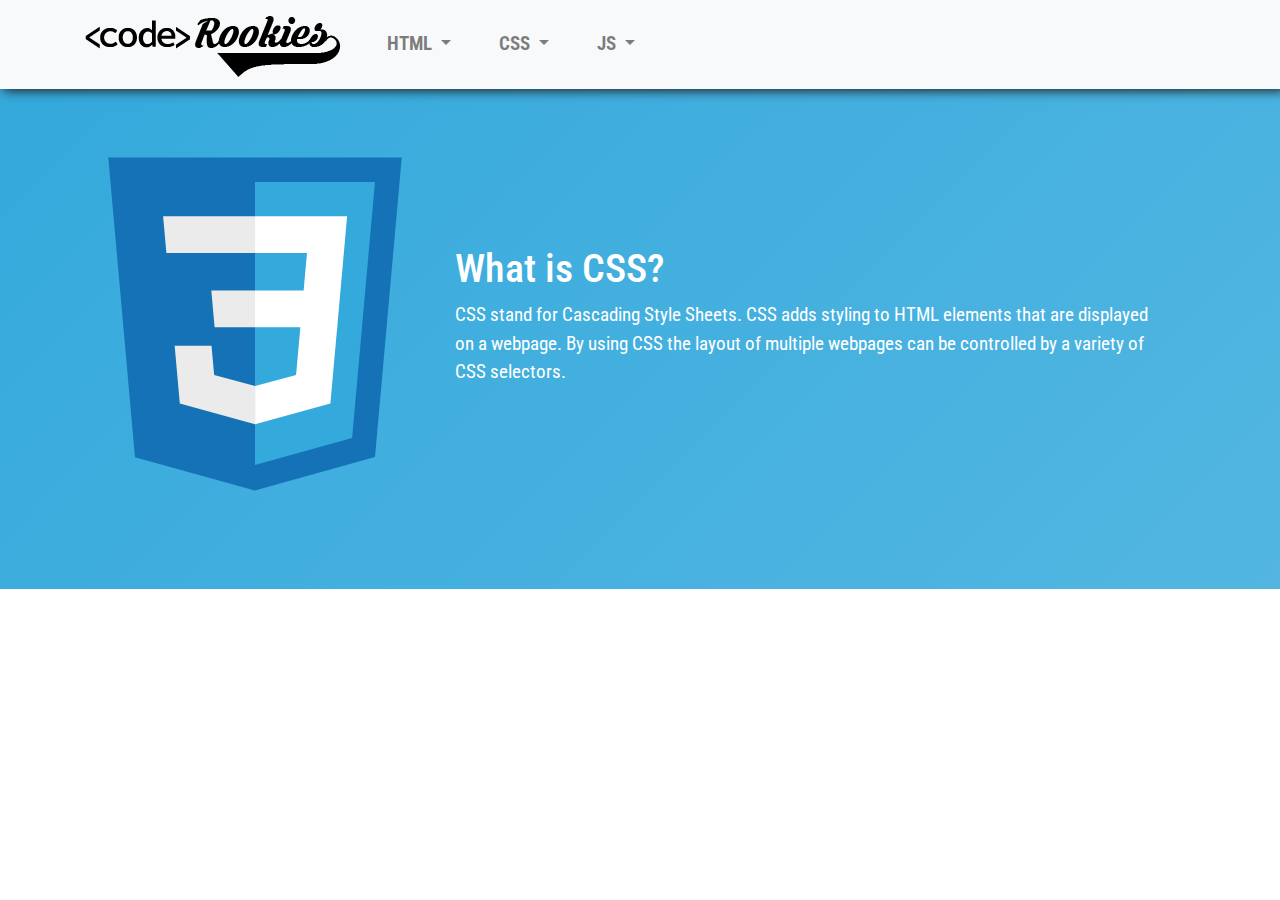
<file: css.html>
<!DOCTYPE html>
<html lang="en">

<head>
  <title>codeRookies - Programming Resources For Beginners</title>
  <meta charset="utf-8">
  <meta name="viewport" content="width=device-width, initial-scale=1">
  <link rel="stylesheet" href="css/bootstrap.min.css">
  <link rel="stylesheet" href="css/style.css">

  <link href="https://fonts.googleapis.com/css?family=Roboto+Condensed:300,400,700" rel="stylesheet">
  <link rel="stylesheet" href="css/animate.css">
  <link rel="stylesheet" href="css/stagger.css">
</head>

<body>
  <!-- Test NavBar -->
  <nav class="navbar navbar-expand-lg navbar-light bg-light">
      <div class="container nav-wrapper">
        <a class="navbar-brand" href="index.html"><img src="img/coderookies-logo.png" alt="Click to return to code rookies home"></a>
  
        <div class="collapse navbar-collapse" id="navbarSupportedContent">
          <ul class="navbar-nav mr-auto">
            <li class="nav-item dropdown html-link">
              <a class="nav-link dropdown-toggle" href="#" id="navbarDropdown" role="button" data-toggle="dropdown" aria-haspopup="true"
                aria-expanded="false">
                HTML
              </a>
              <div class="dropdown-menu" aria-labelledby="navbarDropdown">
                <a class="dropdown-item" href="html.html">About HTML</a>
                <a class="dropdown-item" href="#">HTML Basics</a>
                <div class="dropdown-divider"></div>
                <a class="dropdown-item" href="#">HTML Resources</a>
                <a class="dropdown-item" href="#">Free HTML Courses</a>
              </div>
            </li>
            
            <li class="nav-item dropdown css-link">
              <a class="nav-link dropdown-toggle" href="#" id="navbarDropdown" role="button" data-toggle="dropdown" aria-haspopup="true"
                aria-expanded="false">
                CSS
              </a>
              <div class="dropdown-menu" aria-labelledby="navbarDropdown">
                <a class="dropdown-item" href="css.html">About CSS</a>
                <a class="dropdown-item" href="#">CSS Basics</a>
                <div class="dropdown-divider"></div>
                <a class="dropdown-item" href="#">CSS Resources</a>
                <a class="dropdown-item" href="#">Free CSS Courses</a>
              </div>
            </li>
            
            <li class="nav-item dropdown js-link">
              <a class="nav-link dropdown-toggle" href="#" id="navbarDropdown" role="button" data-toggle="dropdown" aria-haspopup="true"
                aria-expanded="false">
                JS
              </a>
              <div class="dropdown-menu" aria-labelledby="navbarDropdown">
                <a class="dropdown-item" href="js.html">About JavaScript</a>
                <a class="dropdown-item" href="#">JavaScript Basics</a>
                <div class="dropdown-divider"></div>
                <a class="dropdown-item" href="#">JavaScript Resources</a>
                <a class="dropdown-item" href="#">Free JavaScript Courses</a>
              </div>
            </li>
          </ul>
        </div>
      </div>
    </nav>

  <div id="content">
    <div class="banner banner-css">
      <div class="container">
        <div class="row full-width align-items-center">
          <div class="col-md-4 animated fadeInLeft">
            <img class="img-fluid" src="img/css3-original.svg" alt="CSS 3 Logo">
          </div>
          <div class="col-md-8 animated fadeInRight">
            <h1>What is CSS?</h1>
            <p>CSS stand for Cascading Style Sheets. CSS adds styling
            to HTML elements that are displayed on a webpage.
            By using CSS the layout of multiple webpages can be controlled by a variety of CSS selectors.</p>
          </div>
        </div>
      </div>
    </div>

    

  <script src="js/jquery-slim.min.js"></script>
  <script src="js/bootstrap.bundle.min.js"></script>
  <!-- This includes popper.js -->

</body>

</html>
</file>
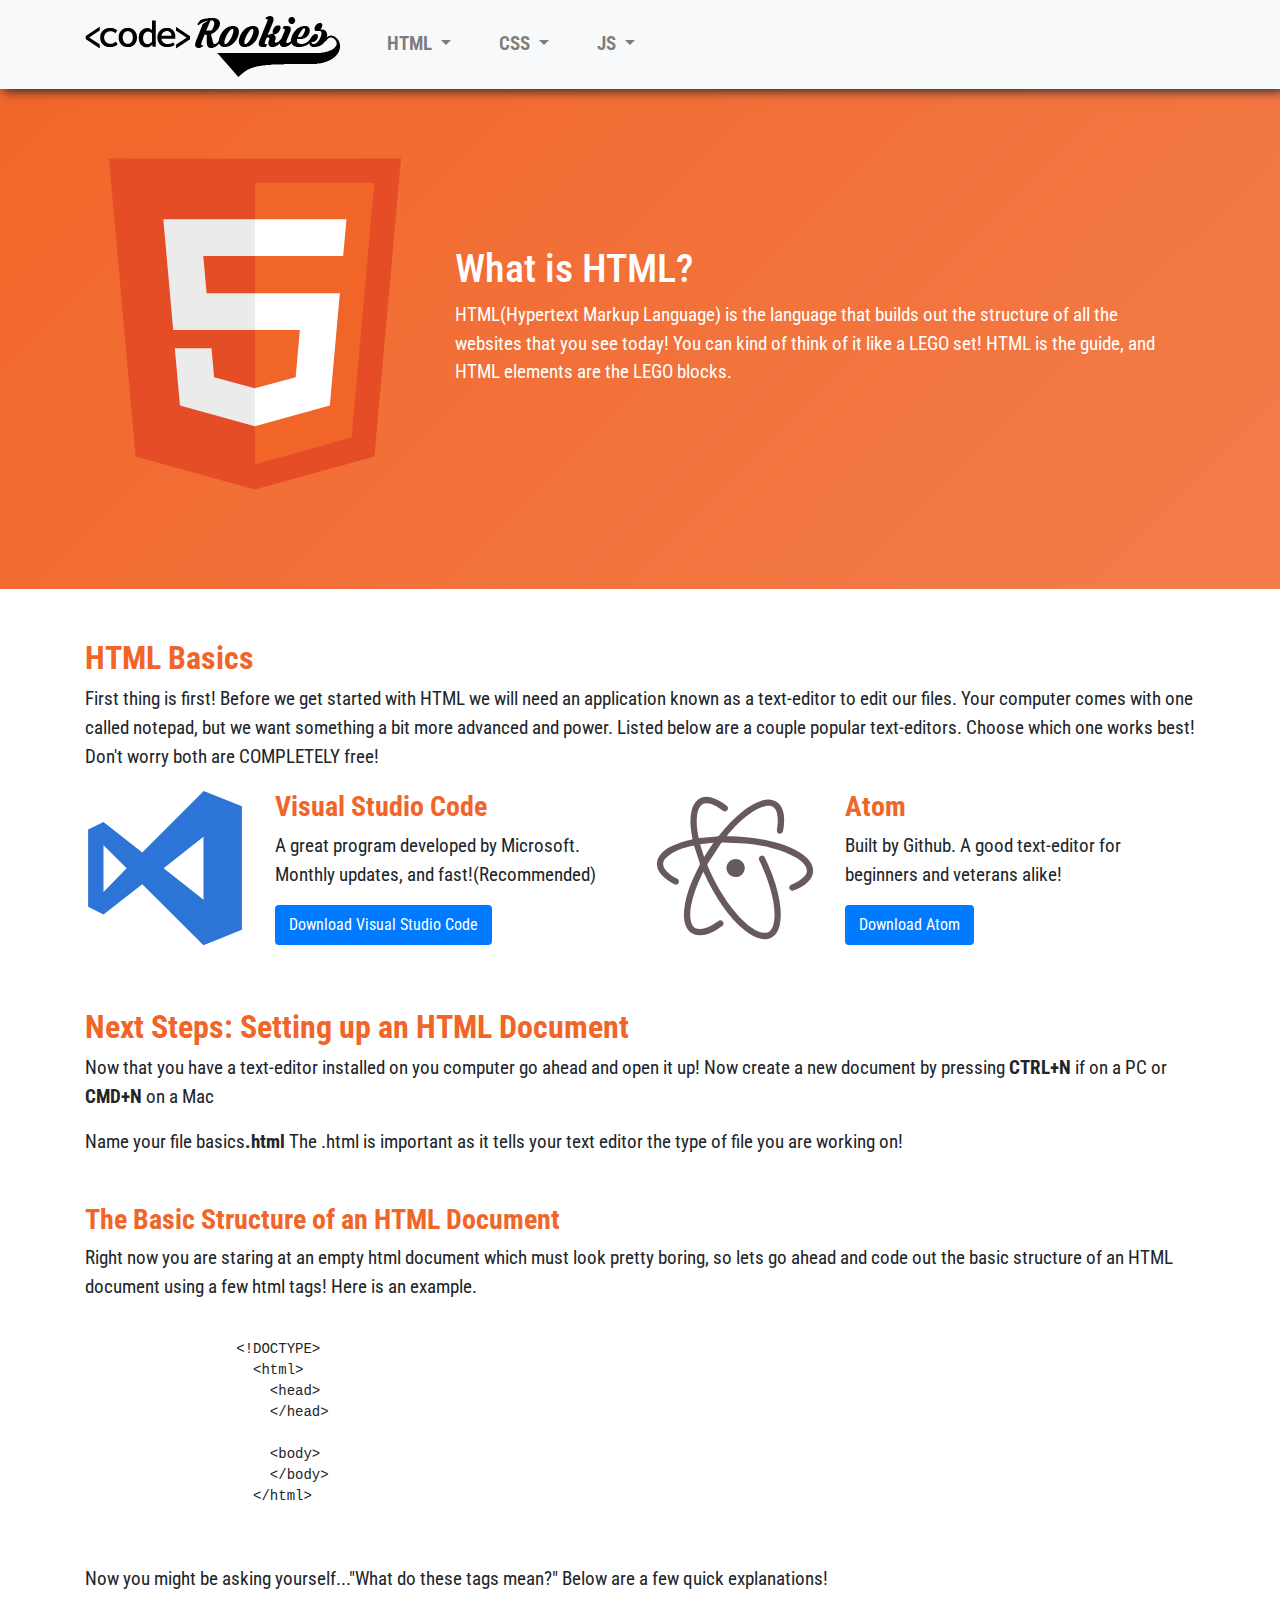
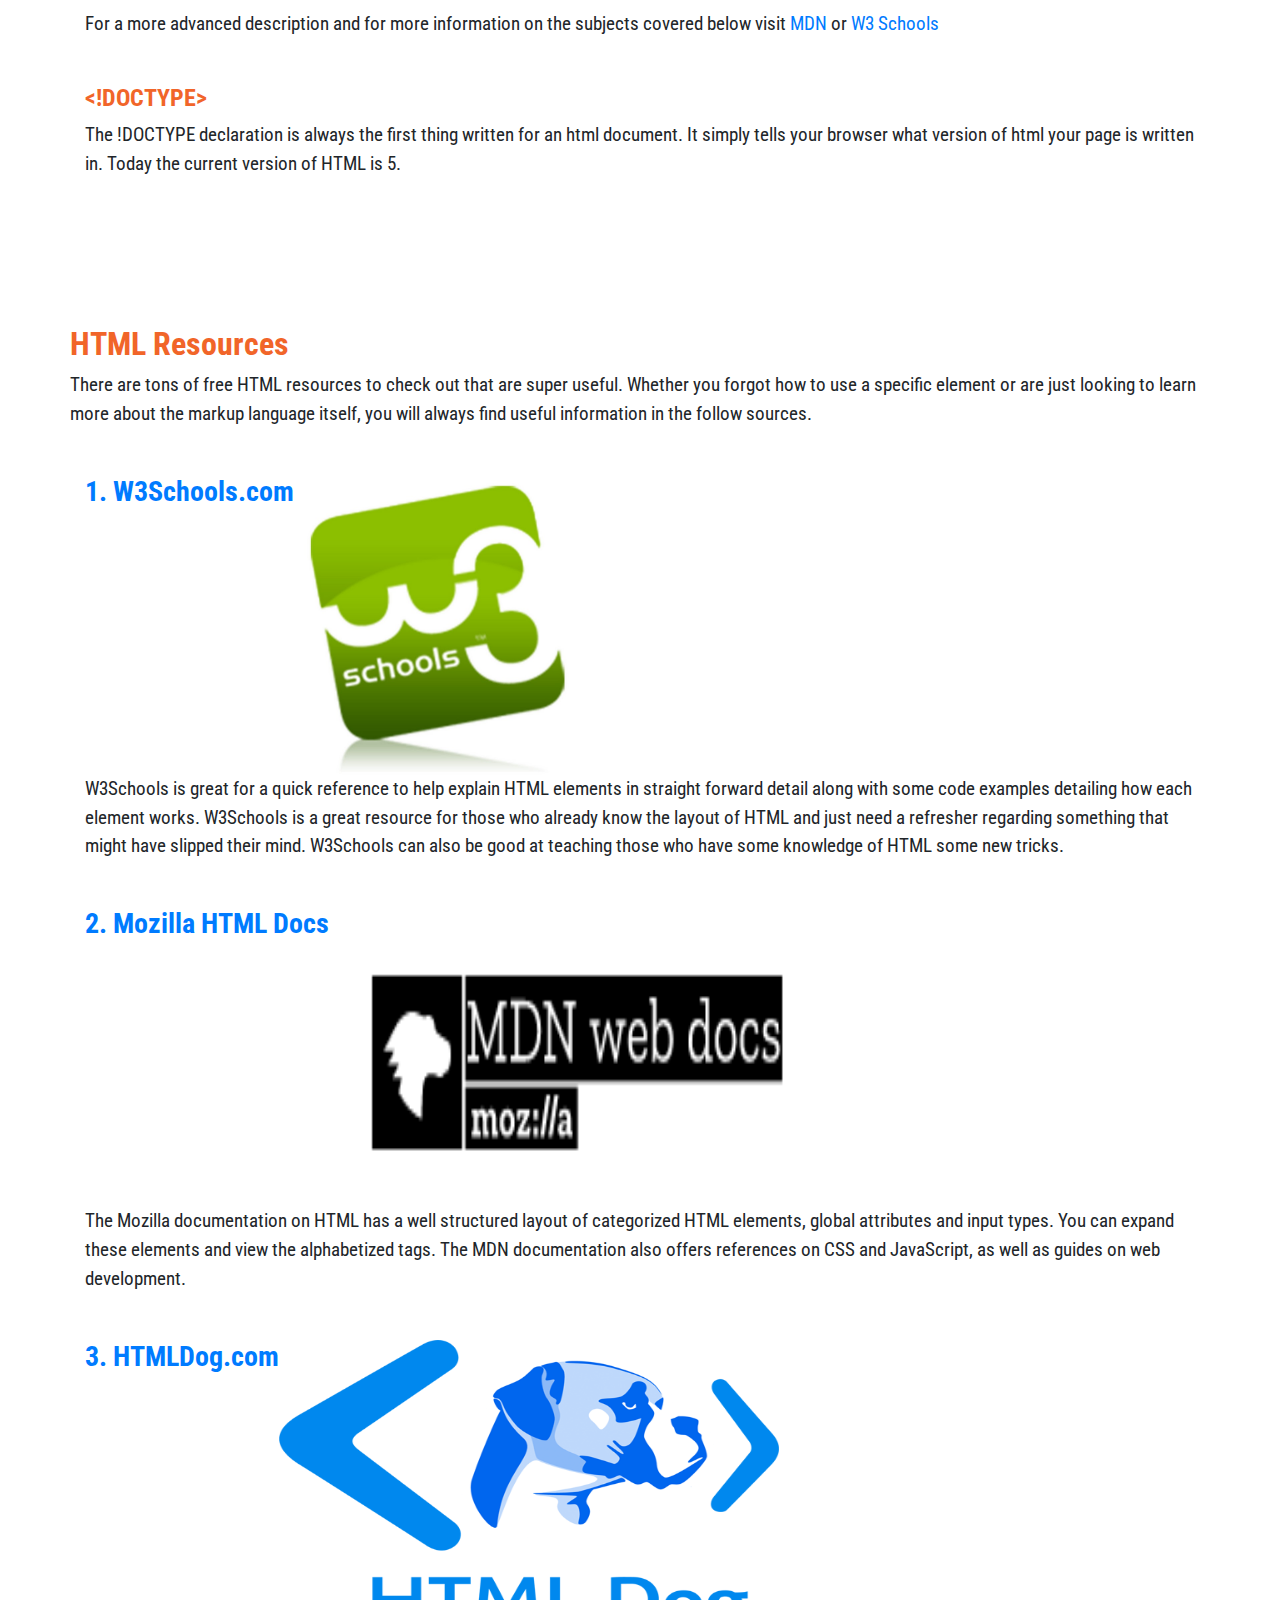
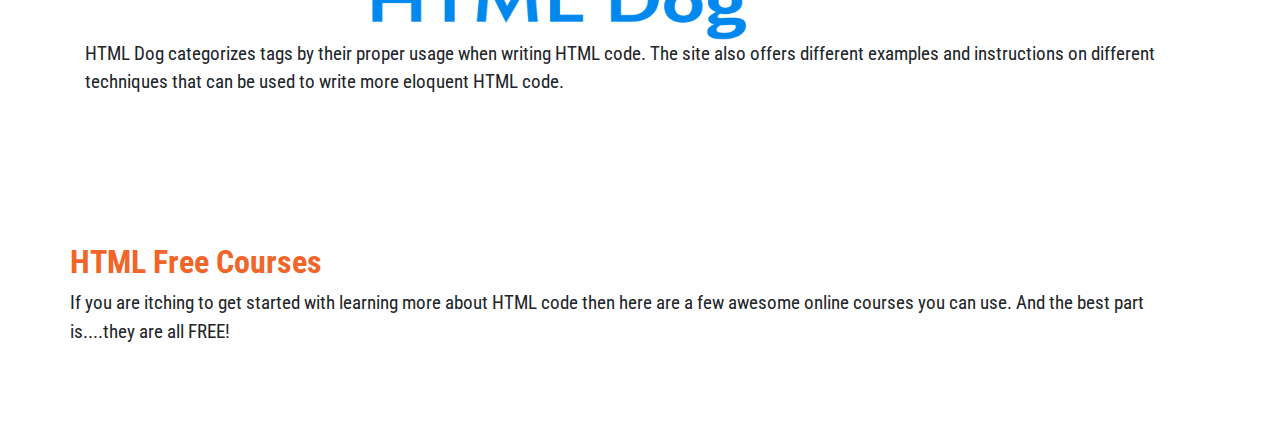
<file: html.html>
<!DOCTYPE html>
<html lang="en">
<head>
  <title>codeRookies - Programming Resources For Beginners</title>
  <meta charset="utf-8">
  <meta name="viewport" content="width=device-width, initial-scale=1">
  <link rel="stylesheet" href="css/bootstrap.min.css">
  <link rel="stylesheet" href="css/style.css">

  <link href="https://fonts.googleapis.com/css?family=Roboto+Condensed:300,400,700" rel="stylesheet">
  <link rel="stylesheet" href="css/animate.css">
  <link rel="stylesheet" href="css/stagger.css">
</head>

<body id="html-page">
  <!-- Test NavBar -->
  <nav class="navbar navbar-expand-lg navbar-light bg-light">
      <div class="container nav-wrapper">
        <a class="navbar-brand" href="index.html"><img src="img/coderookies-logo.png" alt="Click to return to code rookies home"></a>
  
        <div class="collapse navbar-collapse" id="navbarSupportedContent">
          <ul class="navbar-nav mr-auto">
            <li class="nav-item dropdown html-link">
              <a class="nav-link dropdown-toggle" href="#" id="navbarDropdown" role="button" data-toggle="dropdown" aria-haspopup="true"
                aria-expanded="false">
                HTML
              </a>
              <div class="dropdown-menu" aria-labelledby="navbarDropdown">
                <a class="dropdown-item" href="html.html">About HTML</a>
                <a class="dropdown-item" href="html.html#html-basics">HTML Basics</a>
                <div class="dropdown-divider"></div>
                <a class="dropdown-item" href="html.html#html-resources">HTML Resources</a>
                <a class="dropdown-item" href="#">Free HTML Courses</a>
              </div>
            </li>
            
            <li class="nav-item dropdown css-link">
              <a class="nav-link dropdown-toggle" href="#" id="navbarDropdown" role="button" data-toggle="dropdown" aria-haspopup="true"
                aria-expanded="false">
                CSS
              </a>
              <div class="dropdown-menu" aria-labelledby="navbarDropdown">
                <a class="dropdown-item" href="css.html">About CSS</a>
                <a class="dropdown-item" href="#">CSS Basics</a>
                <div class="dropdown-divider"></div>
                <a class="dropdown-item" href="#">CSS Resources</a>
                <a class="dropdown-item" href="#">Free CSS Courses</a>
              </div>
            </li>
            
            <li class="nav-item dropdown js-link">
              <a class="nav-link dropdown-toggle" href="#" id="navbarDropdown" role="button" data-toggle="dropdown" aria-haspopup="true"
                aria-expanded="false">
                JS
              </a>
              <div class="dropdown-menu" aria-labelledby="navbarDropdown">
                <a class="dropdown-item" href="js.html">About JavaScript</a>
                <a class="dropdown-item" href="#">JavaScript Basics</a>
                <div class="dropdown-divider"></div>
                <a class="dropdown-item" href="#">JavaScript Resources</a>
                <a class="dropdown-item" href="#">Free JavaScript Courses</a>
              </div>
            </li>
          </ul>
        </div>
      </div>
    </nav>

  <div id="content">
    <div class="banner banner-html">
      <div class="container">
        <div class="row full-width align-items-center">
          <div class="col-md-4 animated fadeInLeft">
            <img class="img-fluid" src="img/html5-original.svg" alt="HTML 5 Logo">
          </div>
          <div class="col-md-8 animated fadeInRight">
            <h1>What is HTML?</h1>
            <p>HTML(Hypertext Markup Language) is the language that builds out the structure of all the websites that you see today! You can kind of think of it like a LEGO set! HTML is the guide, and HTML elements are the LEGO blocks.</p>
          </div>
        </div>
      </div>
    </div>

    <div id="html-basics">
      <div class="container content-section">
        <div class="row">
          <div class="col-12">
              <h2>HTML Basics</h2>
              <p>First thing is first! Before we get started with HTML we will need an application known as a text-editor to edit our files. Your computer comes with one called notepad, but we want something a bit more advanced and power. Listed below are a couple popular text-editors. Choose which one works best! Don't worry both are COMPLETELY free!</p>
          </div>
          <div class="col-md-6">
            <div class="row align-items-center">
              <div class="col-4">
                <img src="img/visualstudio-plain.svg" alt="Visual Studio Code">
              </div>
              <div class="col-8">
                <h3>Visual Studio Code</h3>
                <p>A great program developed by Microsoft. Monthly updates, and fast!(Recommended)</p>
                <a href="https://code.visualstudio.com/" class="btn btn-primary">Download Visual Studio Code</a>
              </div>
            </div>
          </div>

          <div class="col-md-6">
            <div class="row align-items-center">
              <div class="col-4">
                <img src="img/atom-original.svg" alt="Atom Code Editor">
              </div>
              <div class="col-8">
                <h3>Atom</h3>
                <p>Built by Github. A good text-editor for beginners and veterans alike!</p>
                <a href="https://atom.io/" class="btn btn-primary">Download Atom</a>
              </div>
            </div>
          </div>
        </div>

        <div class="row">
          <div class="col">
            <h2>Next Steps: Setting up an HTML Document</h2>
            <p>Now that you have a text-editor installed on you computer go ahead and open it up! Now create a new document by pressing <strong>CTRL+N</strong> if on a PC or <strong>CMD+N</strong> on a Mac</p>
            <p>Name your file basics<strong>.html</strong> The .html is important as it tells your text editor the type of file you are working on!</p>
          </div>
        </div>

        <div class="row">
          <div class="col-12">
            <h3>The Basic Structure of an HTML Document</h3>
            <p>Right now you are staring at an empty html document which must look pretty boring, so lets go ahead and code out the basic structure of an HTML document using a few html tags! Here is an example.</p>
            <pre>
              <code>
                  <span class="token tag"><span class="token tag"><span class="token punctuation">&lt;</span>!DOCTYPE</span><span class="token punctuation">&gt;</span></span>
                    <span class="token tag"><span class="token tag"><span class="token punctuation">&lt;</span>html</span><span class="token punctuation">&gt;</span></span>
                      <span class="token tag"><span class="token tag"><span class="token punctuation">&lt;</span>head</span><span class="token punctuation">&gt;</span></span>
                      <span class="token tag"><span class="token tag"><span class="token punctuation">&lt;</span>/head</span><span class="token punctuation">&gt;</span></span>

                      <span class="token tag"><span class="token tag"><span class="token punctuation">&lt;</span>body</span><span class="token punctuation">&gt;</span></span>
                      <span class="token tag"><span class="token tag"><span class="token punctuation">&lt;</span>/body</span><span class="token punctuation">&gt;</span></span>
                    <span class="token tag"><span class="token tag"><span class="token punctuation">&lt;</span>/html</span><span class="token punctuation">&gt;</span></span>
              </code>
            </pre>
          </div>
          <div class="col-12">
              <p>Now you might be asking yourself..."What do these tags mean?" Below are a few quick explanations!</p>
              <p>For a more advanced description and for more information on the subjects covered below visit <a href="https://developer.mozilla.org/en-US/docs/Glossary/">MDN</a> or <a href="https://www.w3schools.com/tags">W3 Schools</a></p>
          </div>
        </div>

        <div class="row">
          <div class="col-12">
            <h4><span class="token tag"><span class="token tag"><span class="token punctuation">&lt;</span>!DOCTYPE</span><span class="token punctuation">&gt;</span></span></h4>
            <p>The !DOCTYPE declaration is always the first thing written for an html document. It simply tells your browser what version of html your page is written in. Today the current version of HTML is 5.</p>
          </div>
        </div>
      </div>
    </div>

    <div id="html-resources">
      <div class="container content-section">
          <div class="row">
              <h2>HTML Resources</h2>
              <p>There are tons of free HTML resources to check out that are super useful. Whether you forgot how to use a specific element or are just looking to learn more about the markup language itself, you will always find useful information in the follow sources.</p>
          </div> 

      <div class="col">
        <div class="row">
          <h3><a href="https://www.w3schools.com/">1. W3Schools.com</a></h3>
          <img src="img/wc3.jpg" alt="wc3" class="reference-resize">
          <p>W3Schools is great for a quick reference to help explain HTML elements in straight forward detail along with some code examples detailing how each element works. W3Schools is a great resource for those who already know the layout of HTML and just need a refresher regarding something that might have slipped their mind. W3Schools can also be good at teaching those who have some knowledge of HTML some new tricks.</p>
          </div>
        </div> 

        <div class="col">
         <div class="row">
          <h3><a href="https://developer.mozilla.org/en-US/docs/Web/HTML">2. Mozilla HTML Docs</a></h3>
          <img src="img/MDN.png" alt="MDN" class="reference-resize2">
          <p>The Mozilla documentation on HTML has a well structured layout of categorized HTML elements, global attributes and input types. You can expand these elements and view the alphabetized tags. The MDN documentation also offers references on CSS and JavaScript, as well as guides on web development.</p>
          </div>
        </div> 

        <div class="col">
         <div class="row">
          <h3><a href="http://www.htmldog.com/references/html/tags/">3. HTMLDog.com</a></h3>
          <img src="img/htmldog.png" alt="HTMLDog" class="reference-resize2">
          <p>HTML Dog categorizes tags by their proper usage when writing HTML code. The site also offers different examples and instructions on different techniques that can be used to write more eloquent HTML code.</p>
          </div>
        </div> 
      </div>
    </div>  

    <div id="html-courses">
      <div class="container content-section">
        <div class="row">
          <h2>HTML Free Courses</h2>  
          <p>If you are itching to get started with learning more about HTML code then here are a few awesome online courses you can use. And the best part is....they are all FREE!</p>
        </div>
      </div>

    </div>
   <!-- <object data="html-resources.html"></object> -->
  </div>
  <script src="js/jquery-slim.min.js"></script>
  <script src="js/bootstrap.bundle.min.js"></script>
  <!-- This includes popper.js -->

</body>

</html>
</file>
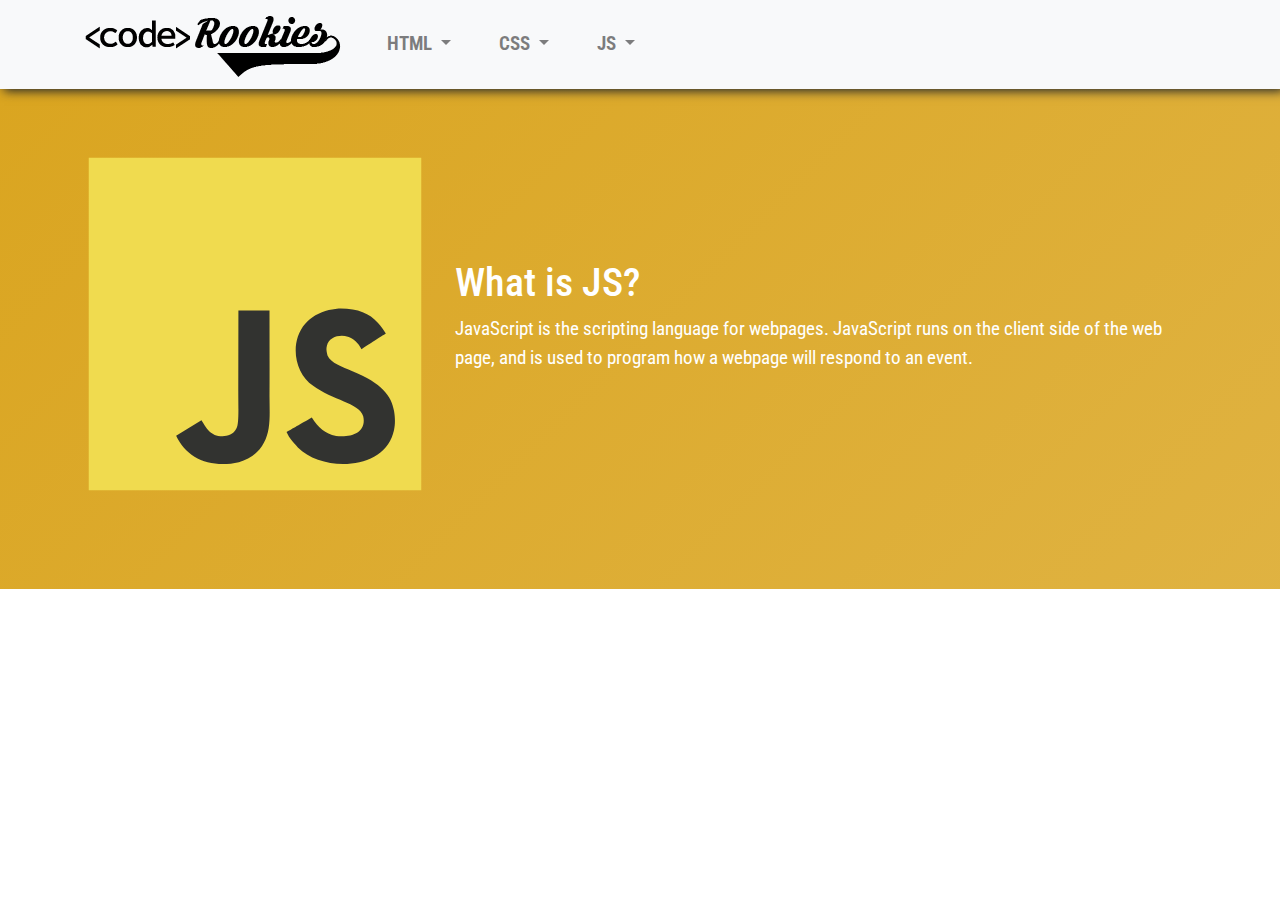
<file: js.html>
<!DOCTYPE html>
<html lang="en">

<head>
  <title>codeRookies - Programming Resources For Beginners</title>
  <meta charset="utf-8">
  <meta name="viewport" content="width=device-width, initial-scale=1">
  <link rel="stylesheet" href="css/bootstrap.min.css">
  <link rel="stylesheet" href="css/style.css">

  <link href="https://fonts.googleapis.com/css?family=Roboto+Condensed:300,400,700" rel="stylesheet">
  <link rel="stylesheet" href="css/animate.css">
  <link rel="stylesheet" href="css/stagger.css">
</head>

<body>
  <!-- Test NavBar -->
  <nav class="navbar navbar-expand-lg navbar-light bg-light">
      <div class="container nav-wrapper">
        <a class="navbar-brand" href="index.html"><img src="img/coderookies-logo.png" alt="Click to return to code rookies home"></a>
  
        <div class="collapse navbar-collapse" id="navbarSupportedContent">
          <ul class="navbar-nav mr-auto">
            <li class="nav-item dropdown html-link">
              <a class="nav-link dropdown-toggle" href="#" id="navbarDropdown" role="button" data-toggle="dropdown" aria-haspopup="true"
                aria-expanded="false">
                HTML
              </a>
              <div class="dropdown-menu" aria-labelledby="navbarDropdown">
                <a class="dropdown-item" href="html.html">About HTML</a>
                <a class="dropdown-item" href="#">HTML Basics</a>
                <div class="dropdown-divider"></div>
                <a class="dropdown-item" href="#">HTML Resources</a>
                <a class="dropdown-item" href="#">Free HTML Courses</a>
              </div>
            </li>
            
            <li class="nav-item dropdown css-link">
              <a class="nav-link dropdown-toggle" href="#" id="navbarDropdown" role="button" data-toggle="dropdown" aria-haspopup="true"
                aria-expanded="false">
                CSS
              </a>
              <div class="dropdown-menu" aria-labelledby="navbarDropdown">
                <a class="dropdown-item" href="css.html">About CSS</a>
                <a class="dropdown-item" href="#">CSS Basics</a>
                <div class="dropdown-divider"></div>
                <a class="dropdown-item" href="#">CSS Resources</a>
                <a class="dropdown-item" href="#">Free CSS Courses</a>
              </div>
            </li>
            
            <li class="nav-item dropdown js-link">
              <a class="nav-link dropdown-toggle" href="#" id="navbarDropdown" role="button" data-toggle="dropdown" aria-haspopup="true"
                aria-expanded="false">
                JS
              </a>
              <div class="dropdown-menu" aria-labelledby="navbarDropdown">
                <a class="dropdown-item" href="js.html">About JavaScript</a>
                <a class="dropdown-item" href="#">JavaScript Basics</a>
                <div class="dropdown-divider"></div>
                <a class="dropdown-item" href="#">JavaScript Resources</a>
                <a class="dropdown-item" href="#">Free JavaScript Courses</a>
              </div>
            </li>
          </ul>
        </div>
      </div>
    </nav>

  <div id="content">
    <div class="banner banner-js">
      <div class="container">
        <div class="row full-width align-items-center">
          <div class="col-md-4 animated fadeInLeft">
            <img class="img-fluid" src="img/javascript-original.svg" alt="HTML 5 Logo">
          </div>
          <div class="col-md-8 animated fadeInRight">
            <h1>What is JS?</h1>
            <p>JavaScript is the scripting language for webpages. 
            JavaScript runs on the client side of the web page, and is used to program how a webpage will respond to an event.</p>
          </div>
        </div>
      </div>
    </div>

    

  <script src="js/jquery-slim.min.js"></script>
  <script src="js/bootstrap.bundle.min.js"></script>
  <!-- This includes popper.js -->

</body>

</html>
</file>
<file: css/style.css>
html {
	width: 100%;
    overflow-x: hidden;
    height: 100%;
}

body {
	font-family: 'Roboto Condensed', sans-serif;
	display: flex;
	flex-direction: column;
	min-height: 100vh;
}

p { font-size: 1.2rem; }

.row { padding-bottom: 30px; }

.reference-resize{
	height: 300px;
	width: 300px;
}

.reference-resize2{
	height: 300px;
	width: 500px;
}

nav { box-shadow: 4px 2px 10px; }


.banner {
	width: 100vw;
    height: 50vh;
    min-height: 500px;
	color: #fff;
	background: linear-gradient(-45deg, #EE7752, #E73C7E, #23A6D5, #23D5AB);
	background-size: 400% 400%;
	-webkit-animation: Gradient 15s ease infinite;
	-moz-animation: Gradient 15s ease infinite;
	animation: Gradient 15s ease infinite;
}

.banner-html {
	width: 100vw;
    height: 50vh;
    min-height: 500px;
	color: #fff;
	background: linear-gradient(-45deg, rgba(241, 102, 42, 0.4), rgba(241, 102, 42, 0.6), rgba(241, 102, 42, 0.8), rgba(241, 102, 42, 1));
	background-size: 400% 400%;
	-webkit-animation: Gradient 15s ease infinite;
	-moz-animation: Gradient 15s ease infinite;
	animation: Gradient 15s ease infinite;
}

.banner-css {
	width: 100vw;
    height: 50vh;
    min-height: 500px;
	color: #fff;
	background: linear-gradient(-45deg, rgba(52, 169, 220, 0.4), rgba(52, 169, 220, 0.6), rgba(52, 169, 220, 0.8), rgba(52, 169, 220, 1));
	background-size: 400% 400%;
	-webkit-animation: Gradient 15s ease infinite;
	-moz-animation: Gradient 15s ease infinite;
	animation: Gradient 15s ease infinite;
}

.banner-js {
	width: 100vw;
    height: 50vh;
    min-height: 500px;
	color: #fff;
	background: linear-gradient(-45deg, rgba(218, 165, 32, 0.4), rgba(218, 165, 32, 0.6), rgba(218, 165, 32, 0.8), rgba(218, 165, 32, 1));
	background-size: 400% 400%;
	-webkit-animation: Gradient 15s ease infinite;
	-moz-animation: Gradient 15s ease infinite;
	animation: Gradient 15s ease infinite;
}


.banner .container { 
	display: flex;
	align-items: center;
	height: 100%;
}

.banner .child { 
	width: 225px;
}

.basicsContainer{
	padding-top: 50px;
}

.borderSpan{
	width: 10000px;
}
.resourcesContainer{
	padding-top: 10px;
}

/* Navigation Styling */
.navbar { 
	padding-top: 0px;
	padding-bottom: 0px;
}

.nav-item {
	font-size: 1.2rem;
	font-weight: 700;
	padding-left: 1rem !important;
	padding-right: 1rem !important;
	transition: all 0.5s;
}

.nav-item:hover {font-size: 1.5rem;}

.html-link:hover a {color: rgba(241, 101, 41, 1) !important;}	
.css-link:hover a {color: rgba(52, 169, 220, 1) !important;}	
.js-link:hover a {color: rgba(218, 165, 32, 1) !important;}	

.card { box-shadow: 0px 3px 20px rgba(0,0,0,0.2); }

.bg-orange { background-color: rgba(241, 102, 42, 0.3); }
.bg-blue { background-color: rgba(52, 169, 220, 0.3); }
.bg-gold { background-color: rgba(240, 219, 80, 0.3); }

.card-img-top {
	max-width: 128px;
	display: block;
	margin: 0 auto;
	padding: 30px 0px;
}

.content-section { padding: 50px 15px; }

/* HTML Page Specific Styling */
#html-page h2, #html-page h3, #html-page h4 { 
	color: rgba(241, 101, 41, 1); 
	font-weight: 700;
}

a.btn.btn-primary { 
	transition: all .5s; 
	border: 2px solid transparent;
}
a.btn.btn-primary:hover { 
	background-color: #fff; 
	color: #007bff;
	border: 2px solid #007bff;
}

footer {
	height: 100px;
	background-color: #eee;
	display: flex;
	align-items: center;
	justify-content: center;
	width:100%;
	margin-top: auto;
}

@-webkit-keyframes Gradient {
	0% {
		background-position: 0% 50%
	}
	50% {
		background-position: 100% 50%
	}
	100% {
		background-position: 0% 50%
	}
}

@-moz-keyframes Gradient {
	0% {
		background-position: 0% 50%
	}
	50% {
		background-position: 100% 50%
	}
	100% {
		background-position: 0% 50%
	}
}

@keyframes Gradient {
	0% {
		background-position: 0% 50%
	}
	50% {
		background-position: 100% 50%
	}
	100% {
		background-position: 0% 50%
	}
}

.tiles { margin-top: 50px; }

/* Helper Classes */

.full-width { width: 100%; }
</file>
<file: css/stagger.css>
._1 {
  -webkit-animation-delay: 0.4s;
  -moz-animation-delay: 0.4s;
  -ms-animation-delay: 0.4s;
  -o-animation-delay: 0.4s;
  animation-delay: 0.4s;
}
._2 {
  -webkit-animation-delay: 0.8s;
  -moz-animation-delay: 0.8s;
  -ms-animation-delay: 0.8s;
  -o-animation-delay: 0.8s;
  animation-delay: 0.8s;
}
._3 {
  -webkit-animation-delay: 1.2000000000000002s;
  -moz-animation-delay: 1.2000000000000002s;
  -ms-animation-delay: 1.2000000000000002s;
  -o-animation-delay: 1.2000000000000002s;
  animation-delay: 1.2000000000000002s;
}
._4 {
  -webkit-animation-delay: 1.6s;
  -moz-animation-delay: 1.6s;
  -ms-animation-delay: 1.6s;
  -o-animation-delay: 1.6s;
  animation-delay: 1.6s;
}
._5 {
  -webkit-animation-delay: 2s;
  -moz-animation-delay: 2s;
  -ms-animation-delay: 2s;
  -o-animation-delay: 2s;
  animation-delay: 2s;
}
._6 {
  -webkit-animation-delay: 2.4000000000000004s;
  -moz-animation-delay: 2.4000000000000004s;
  -ms-animation-delay: 2.4000000000000004s;
  -o-animation-delay: 2.4000000000000004s;
  animation-delay: 2.4000000000000004s;
}
._7 {
  -webkit-animation-delay: 2.8000000000000003s;
  -moz-animation-delay: 2.8000000000000003s;
  -ms-animation-delay: 2.8000000000000003s;
  -o-animation-delay: 2.8000000000000003s;
  animation-delay: 2.8000000000000003s;
}
._8 {
  -webkit-animation-delay: 3.2s;
  -moz-animation-delay: 3.2s;
  -ms-animation-delay: 3.2s;
  -o-animation-delay: 3.2s;
  animation-delay: 3.2s;
}
._9 {
  -webkit-animation-delay: 3.6s;
  -moz-animation-delay: 3.6s;
  -ms-animation-delay: 3.6s;
  -o-animation-delay: 3.6s;
  animation-delay: 3.6s;
}
._10 {
  -webkit-animation-delay: 4s;
  -moz-animation-delay: 4s;
  -ms-animation-delay: 4s;
  -o-animation-delay: 4s;
  animation-delay: 4s;
}
</file>
